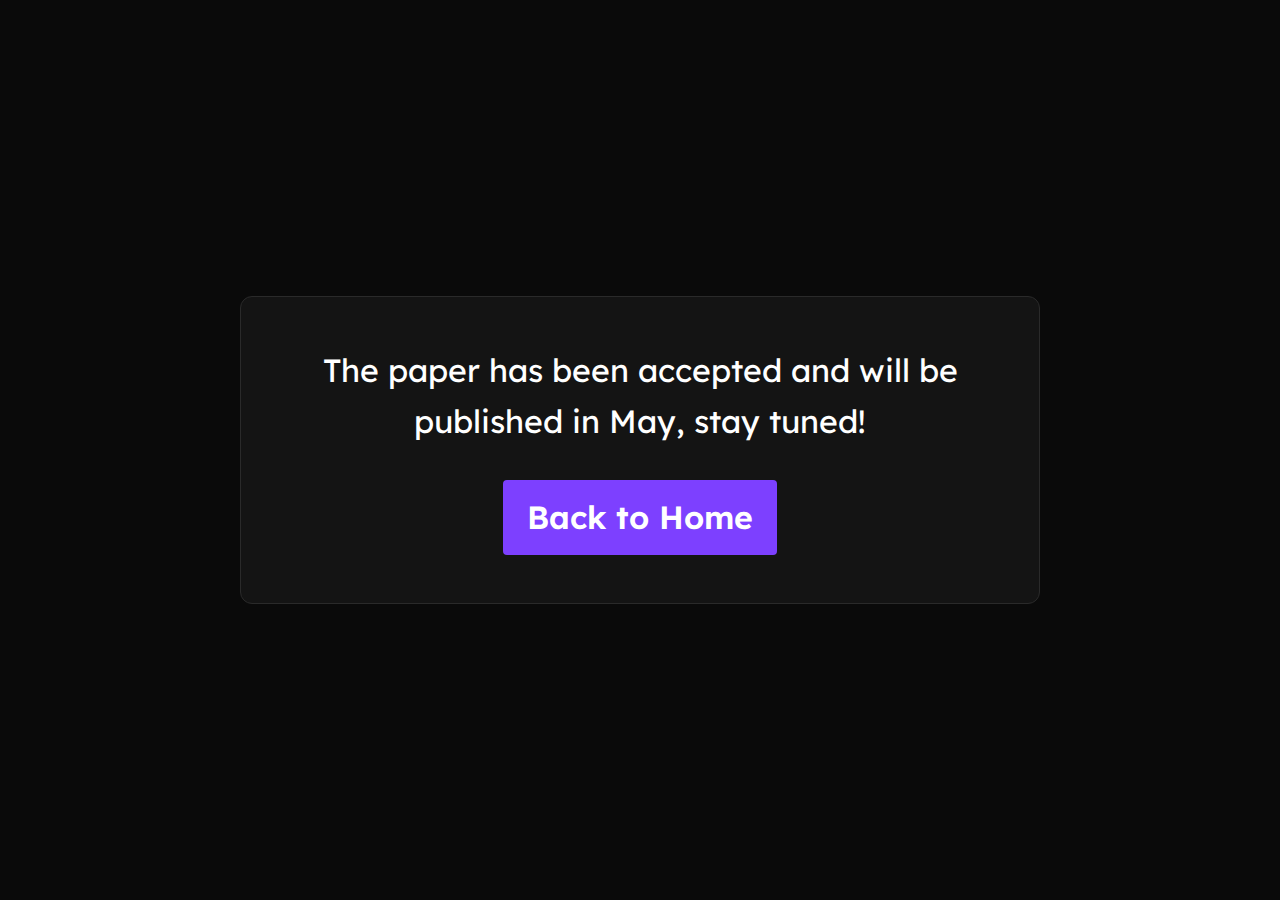
<file: paper.html>
<!DOCTYPE html>
<html lang="en">
<head>
    <meta charset="UTF-8">
    <meta name="viewport" content="width=device-width, initial-scale=1.0">
    <title>Archtalk Paper</title>
    <link rel="stylesheet" href="styles.css">
    <link rel="preconnect" href="https://fonts.googleapis.com">
    <link rel="preconnect" href="https://fonts.gstatic.com" crossorigin>
    <link href="https://fonts.googleapis.com/css2?family=Lexend:wght@300;400;500;600;700&display=swap" rel="stylesheet">
    <style>
        .paper-container {
            height: 100vh;
            display: flex;
            justify-content: center;
            align-items: center;
            text-align: center;
        }
        
        .paper-message {
            font-size: 2rem;
            color: var(--text-color);
            background: var(--card-bg);
            padding: 3rem;
            border-radius: 12px;
            border: 1px solid var(--border-color);
            max-width: 800px;
            line-height: 1.6;
        }
        
        .back-link {
            margin-top: 2rem;
            display: inline-block;
        }
    </style>
</head>
<body>
    <div class="paper-container">
        <div class="paper-message">
            <p>The paper has been accepted and will be published in May, stay tuned!</p>
            <a href="index.html" class="primary-btn back-link">Back to Home</a>
        </div>
    </div>
</body>
</html>
</file>
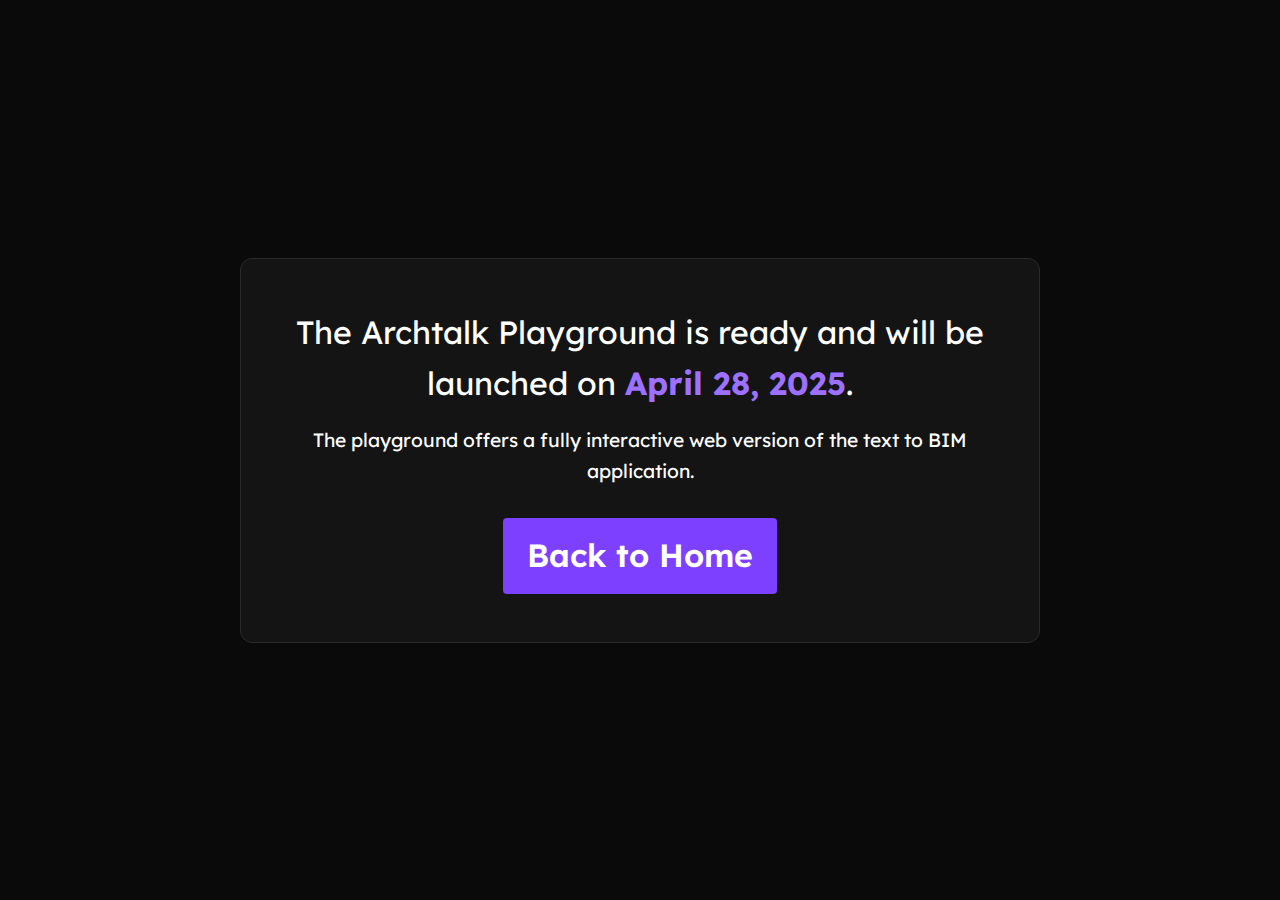
<file: playground.html>
<!DOCTYPE html>
<html lang="en">
<head>
    <meta charset="UTF-8">
    <meta name="viewport" content="width=device-width, initial-scale=1.0">
    <title>Archtalk Playground</title>
    <link rel="stylesheet" href="styles.css">
    <link rel="preconnect" href="https://fonts.googleapis.com">
    <link rel="preconnect" href="https://fonts.gstatic.com" crossorigin>
    <link href="https://fonts.googleapis.com/css2?family=Lexend:wght@300;400;500;600;700&display=swap" rel="stylesheet">
    <style>
        .playground-container {
            height: 100vh;
            display: flex;
            justify-content: center;
            align-items: center;
            text-align: center;
            background-color: var(--bg-color);
        }
        
        .playground-message {
            font-size: 2rem;
            color: var(--text-color);
            background: var(--card-bg);
            padding: 3rem;
            border-radius: 12px;
            border: 1px solid var(--border-color);
            max-width: 800px;
            line-height: 1.6;
        }
        
        .back-link {
            margin-top: 2rem;
            display: inline-block;
        }
        
        .launch-date {
            font-weight: 700;
            color: var(--primary-light);
        }
    </style>
</head>
<body>
    <div class="playground-container">
        <div class="playground-message">
            <p>The Archtalk Playground is ready and will be launched on <span class="launch-date">April 28, 2025</span>.</p>
            <p style="font-size: 1.2rem; margin-top: 1rem;">The playground offers a fully interactive web version of the text to BIM application.</p>
            <a href="index.html" class="primary-btn back-link">Back to Home</a>
        </div>
    </div>
</body>
</html>
</file>
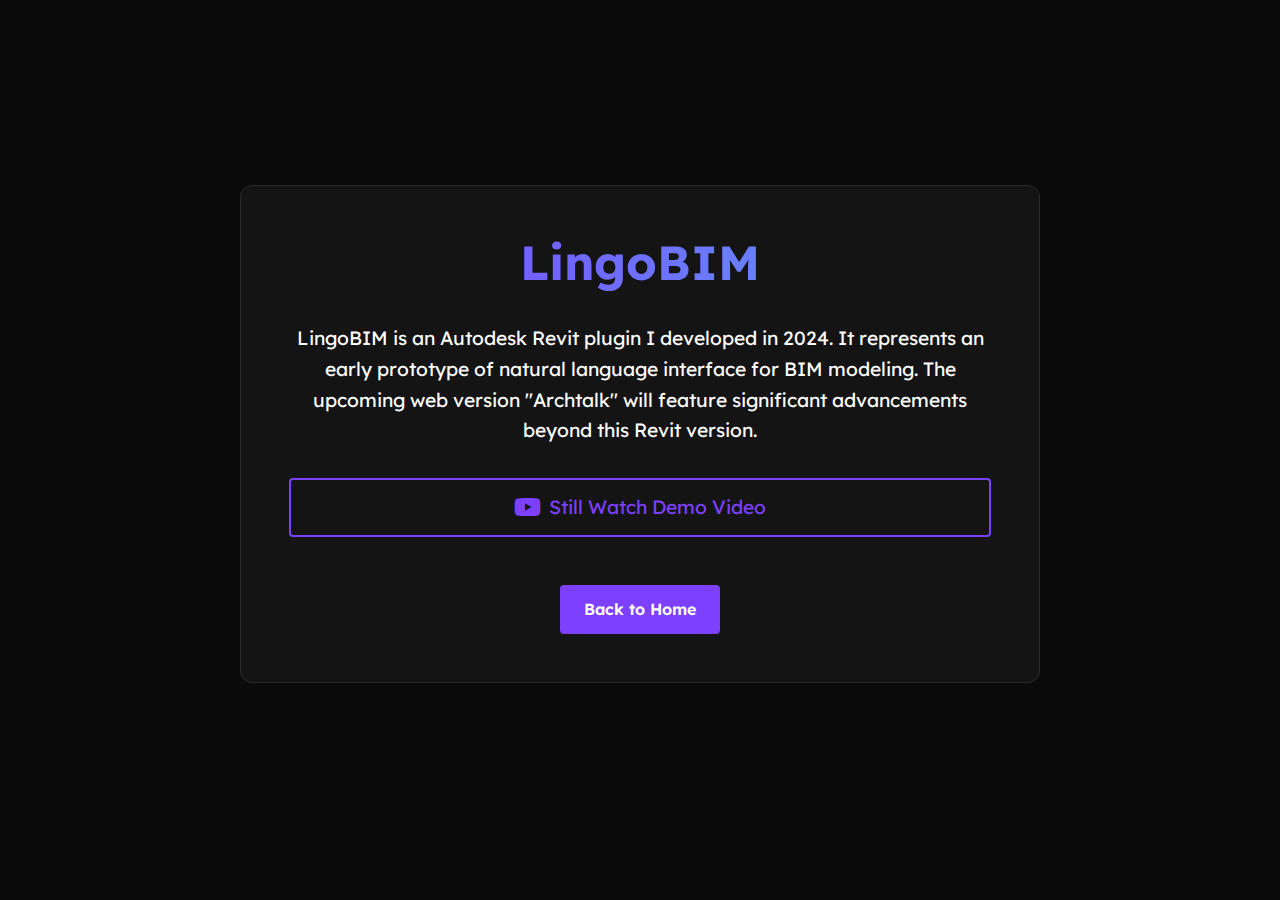
<file: revit.html>
<!DOCTYPE html>
<html lang="en">
<head>
    <meta charset="UTF-8">
    <meta name="viewport" content="width=device-width, initial-scale=1.0">
    <title>LingoBIM | Revit Version</title>
    <link rel="stylesheet" href="styles.css">
    <link rel="preconnect" href="https://fonts.googleapis.com">
    <link rel="preconnect" href="https://fonts.gstatic.com" crossorigin>
    <link href="https://fonts.googleapis.com/css2?family=Lexend:wght@300;400;500;600;700&display=swap" rel="stylesheet">
    <link rel="stylesheet" href="https://cdnjs.cloudflare.com/ajax/libs/font-awesome/6.4.0/css/all.min.css">
    <style>
        .revit-container {
            min-height: 100vh;
            display: flex;
            flex-direction: column;
            justify-content: center;
            align-items: center;
            text-align: center;
            background-color: var(--bg-color);
            padding: 2rem;
        }
        
        .revit-content {
            color: var(--text-color);
            background: var(--card-bg);
            padding: 3rem;
            border-radius: 12px;
            border: 1px solid var(--border-color);
            max-width: 800px;
            line-height: 1.6;
            margin-bottom: 2rem;
        }
        
        .revit-title {
            font-size: 3rem;
            margin-bottom: 2rem;
            background: linear-gradient(to right, #7d40ff, #5e9fff);
            -webkit-background-clip: text;
            -webkit-text-fill-color: transparent;
        }
        
        .revit-description {
            font-size: 1.2rem;
            margin-bottom: 2rem;
        }
        
        .video-link {
            display: flex;
            align-items: center;
            justify-content: center;
            gap: 0.5rem;
            font-size: 1.2rem;
            color: var(--primary-color);
            text-decoration: none;
            padding: 0.75rem 1.5rem;
            border: 2px solid var(--primary-color);
            border-radius: 4px;
            transition: all 0.3s ease;
            margin: 2rem 0;
        }
        
        .video-link:hover {
            background-color: var(--primary-color);
            color: white;
            transform: translateY(-2px);
        }
        
        .video-icon {
            font-size: 1.5rem;
        }
        
        .back-link {
            margin-top: 1rem;
            display: inline-block;
        }
    </style>
</head>
<body>
    <div class="revit-container">
        <div class="revit-content">
            <h1 class="revit-title">LingoBIM</h1>
            <p class="revit-description">
                LingoBIM is an Autodesk Revit plugin I developed in 2024. It represents an early prototype of natural language interface for BIM modeling. The upcoming web version "Archtalk" will feature significant advancements beyond this Revit version.
            </p>
            <a href="https://youtu.be/KHmqNCpCqMI" target="_blank" class="video-link">
                <i class="fab fa-youtube video-icon"></i>
                Still Watch Demo Video
            </a>
            <a href="index.html" class="primary-btn back-link">Back to Home</a>
        </div>
    </div>
</body>
</html>
</file>
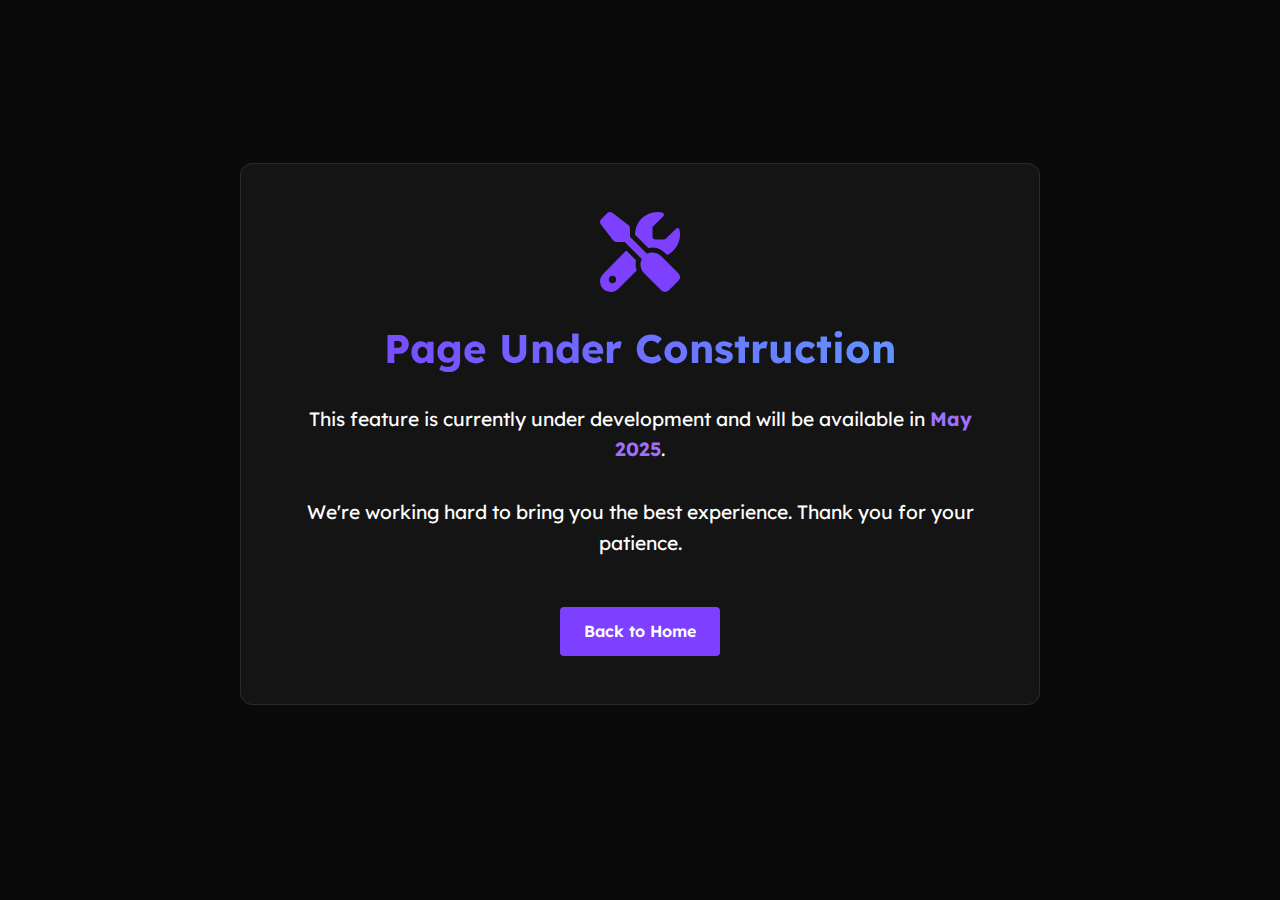
<file: under-construction.html>
<!DOCTYPE html>
<html lang="en">
<head>
    <meta charset="UTF-8">
    <meta name="viewport" content="width=device-width, initial-scale=1.0">
    <title>Under Construction | Archtalk</title>
    <link rel="stylesheet" href="styles.css">
    <link rel="preconnect" href="https://fonts.googleapis.com">
    <link rel="preconnect" href="https://fonts.gstatic.com" crossorigin>
    <link href="https://fonts.googleapis.com/css2?family=Lexend:wght@300;400;500;600;700&display=swap" rel="stylesheet">
    <link rel="stylesheet" href="https://cdnjs.cloudflare.com/ajax/libs/font-awesome/6.4.0/css/all.min.css">
    <style>
        .construction-container {
            min-height: 100vh;
            display: flex;
            flex-direction: column;
            justify-content: center;
            align-items: center;
            text-align: center;
            background-color: var(--bg-color);
            padding: 2rem;
        }
        
        .construction-content {
            color: var(--text-color);
            background: var(--card-bg);
            padding: 3rem;
            border-radius: 12px;
            border: 1px solid var(--border-color);
            max-width: 800px;
            line-height: 1.6;
            margin-bottom: 2rem;
        }
        
        .construction-title {
            font-size: 2.5rem;
            margin-bottom: 2rem;
            background: linear-gradient(to right, #7d40ff, #5e9fff);
            -webkit-background-clip: text;
            -webkit-text-fill-color: transparent;
        }
        
        .construction-description {
            font-size: 1.2rem;
            margin-bottom: 2rem;
        }
        
        .construction-icon {
            font-size: 5rem;
            margin-bottom: 2rem;
            color: var(--primary-color);
        }
        
        .release-date {
            font-weight: 700;
            color: var(--primary-light);
        }
        
        .back-link {
            margin-top: 1rem;
            display: inline-block;
        }
    </style>
</head>
<body>
    <div class="construction-container">
        <div class="construction-content">
            <i class="fas fa-tools construction-icon"></i>
            <h1 class="construction-title">Page Under Construction</h1>
            <p class="construction-description">
                This feature is currently under development and will be available in <span class="release-date">May 2025</span>.
            </p>
            <p class="construction-description">
                We're working hard to bring you the best experience. Thank you for your patience.
            </p>
            <a href="index.html" class="primary-btn back-link">Back to Home</a>
        </div>
    </div>
    
    <script>
        // Get the section from URL parameter
        const urlParams = new URLSearchParams(window.location.search);
        const section = urlParams.get('section');
        
        // Update title if section parameter exists
        if (section) {
            const titleElement = document.querySelector('.construction-title');
            titleElement.textContent = section.charAt(0).toUpperCase() + section.slice(1) + ' - Under Construction';
            
            // Update page title
            document.title = section.charAt(0).toUpperCase() + section.slice(1) + ' | Archtalk';
        }
    </script>
</body>
</html>
</file>
<file: styles.css>
/* Global Styles */
:root {
    --primary-color: #7d40ff;
    --primary-light: #9d70ff;
    --primary-dark: #5e2ccc;
    --secondary-color: #0f1624;
    --text-color: #ffffff;
    --bg-color: #0a0a0a;
    --card-bg: #141414;
    --border-color: #2a2a2a;
    --success-color: #4ade80;
    --warning-color: #facc15;
    --danger-color: #f43f5e;
}

* {
    margin: 0;
    padding: 0;
    box-sizing: border-box;
}

body {
    font-family: 'Lexend', sans-serif;
    background-color: var(--bg-color);
    color: var(--text-color);
    line-height: 1.6;
    margin: 0;
    padding: 0;
    overflow-x: hidden;
}

.container {
    max-width: 1280px;
    margin: 0 auto;
    padding: 0 1rem;
    position: relative;
}

a {
    text-decoration: none;
    color: inherit;
}

ul {
    list-style: none;
}

h1, h2, h3, h4, h5, h6 {
    font-weight: 700;
    line-height: 1.2;
}

section {
    padding: 5rem 0;
}

.primary-btn {
    background-color: var(--primary-color);
    color: white;
    padding: 0.75rem 1.5rem;
    border-radius: 4px;
    display: inline-block;
    font-weight: 600;
    transition: all 0.3s ease;
}

.primary-btn:hover {
    background-color: var(--primary-light);
    transform: translateY(-2px);
}

.secondary-btn {
    background-color: transparent;
    color: white;
    padding: 0.7rem 1.5rem;
    border-radius: 4px;
    display: inline-block;
    font-weight: 600;
    border: 2px solid var(--primary-color);
    transition: all 0.3s ease;
}

.secondary-btn:hover {
    background-color: var(--primary-color);
    transform: translateY(-2px);
}

/* Header Styles */
header {
    display: flex;
    justify-content: space-between;
    align-items: center;
    padding: 1.5rem 2rem;
    position: fixed;
    top: 0;
    left: 0;
    right: 0;
    z-index: 100;
    background-color: rgba(10, 10, 10, 0.7);
    backdrop-filter: blur(10px);
    transition: all 0.3s ease;
    width: 100%;
}

.logo h1 {
    font-weight: 900;
    font-size: 1.8rem;
    background: linear-gradient(to right, #7d40ff, #5e9fff);
    -webkit-background-clip: text;
    -webkit-text-fill-color: transparent;
}

nav ul {
    display: flex;
    gap: 2rem;
    align-items: center;
}

nav a {
    font-weight: 500;
    transition: color 0.3s ease;
}

nav a:hover, nav a.active {
    color: var(--primary-color);
}

.sign-in-btn {
    background-color: var(--primary-color);
    padding: 0.5rem 1.5rem;
    border-radius: 4px;
    color: white;
    font-weight: 600;
    transition: all 0.3s ease;
}

.sign-in-btn:hover {
    background-color: var(--primary-light);
}

/* Hero Section */
.hero {
    position: relative;
    height: 100vh;
    width: 100vw;
    margin-left: calc(-50vw + 50%);
    left: 0;
    right: 0;
    display: flex;
    justify-content: center;
    align-items: center;
    padding: 0;
    overflow: hidden;
}

.hero-content {
    position: relative;
    z-index: 2;
    text-align: center;
    max-width: 800px;
    padding: 2rem;
}

.hero-content h2 {
    font-size: 4rem;
    margin-bottom: 1rem;
    background: linear-gradient(to right, #7d40ff, #5e9fff);
    -webkit-background-clip: text;
    -webkit-text-fill-color: transparent;
}

.hero-content p {
    font-size: 1.5rem;
    margin-bottom: 2rem;
    color: rgba(255, 255, 255, 0.9);
}

.hero-buttons {
    display: flex;
    gap: 1.5rem;
    justify-content: center;
}

.hero-image {
    position: absolute;
    top: 0;
    left: 0;
    width: 100%;
    height: 100%;
    z-index: 1;
    overflow: hidden;
}

.image-placeholder {
    width: 100vw;
    height: 100vh;
    background-size: cover;
    background-position: center;
    display: flex;
    justify-content: center;
    align-items: center;
    overflow: hidden;
    position: relative;
}

.image-placeholder::before {
    content: '';
    position: absolute;
    top: 0;
    left: 0;
    width: 100%;
    height: 100%;
    background: rgba(0, 0, 0, 0.5);
    z-index: 1;
}

.placeholder-text {
    display: none;
}

/* Feature Section */
.features {
    text-align: center;
    background-color: rgba(20, 20, 20, 0.9);
    padding: 8rem 0 5rem;
    border-top: 1px solid var(--border-color);
    border-bottom: 1px solid var(--border-color);
    margin-top: 0;
    position: relative;
    z-index: 5;
    padding-top: 8rem;
}

.features h2 {
    font-size: 2.5rem;
    margin-bottom: 3rem;
    background: linear-gradient(to right, #7d40ff, #5e9fff);
    -webkit-background-clip: text;
    -webkit-text-fill-color: transparent;
    display: inline-block;
}

.feature-grid {
    display: grid;
    grid-template-columns: repeat(auto-fit, minmax(250px, 1fr));
    gap: 2rem;
    margin-top: 2rem;
}

.feature-card {
    background-color: var(--card-bg);
    padding: 2rem;
    border-radius: 12px;
    transition: transform 0.3s ease, box-shadow 0.3s ease;
    border: 1px solid var(--border-color);
}

.feature-card:hover {
    transform: translateY(-10px);
    box-shadow: 0 10px 20px rgba(0, 0, 0, 0.2);
}

.feature-icon {
    background-color: var(--primary-color);
    width: 60px;
    height: 60px;
    border-radius: 50%;
    display: flex;
    justify-content: center;
    align-items: center;
    margin: 0 auto 1.5rem;
}

.feature-icon i {
    font-size: 1.5rem;
    color: white;
}

.feature-card h3 {
    margin-bottom: 1rem;
    font-size: 1.2rem;
}

.feature-card p {
    color: rgba(255, 255, 255, 0.7);
    font-size: 0.95rem;
}

/* Showcase Section */
.showcase {
    text-align: center;
    padding: 5rem 0;
}

.showcase h2 {
    font-size: 2.5rem;
    margin-bottom: 3rem;
    background: linear-gradient(to right, #7d40ff, #5e9fff);
    -webkit-background-clip: text;
    -webkit-text-fill-color: transparent;
    display: inline-block;
}

.gallery-grid {
    display: grid;
    grid-template-columns: repeat(auto-fill, minmax(300px, 1fr));
    gap: 1.5rem;
    margin-bottom: 3rem;
}

.gallery-item {
    overflow: hidden;
    border-radius: 12px;
    position: relative;
}

.placeholder-image {
    width: 100%;
    height: 250px;
    background: linear-gradient(135deg, #1f1f1f, #2a2a2a);
    border-radius: 12px;
    transition: transform 0.3s ease;
}

.gallery-item:hover .placeholder-image {
    transform: scale(1.05);
}

.showcase-cta {
    margin-top: 2rem;
}

/* Pricing Section */
.pricing {
    text-align: center;
    background-color: rgba(20, 20, 20, 0.3);
    padding: 5rem 0;
    border-top: 1px solid var(--border-color);
    border-bottom: 1px solid var(--border-color);
}

.pricing h2 {
    font-size: 2.5rem;
    margin-bottom: 3rem;
    background: linear-gradient(to right, #7d40ff, #5e9fff);
    -webkit-background-clip: text;
    -webkit-text-fill-color: transparent;
    display: inline-block;
}

.pricing-grid {
    display: grid;
    grid-template-columns: repeat(auto-fit, minmax(280px, 1fr));
    gap: 2rem;
    margin: 0 auto;
    max-width: 1000px;
}

.pricing-card {
    background-color: var(--card-bg);
    padding: 2.5rem 2rem;
    border-radius: 12px;
    border: 1px solid var(--border-color);
    transition: transform 0.3s ease, box-shadow 0.3s ease;
    position: relative;
}

.pricing-card.featured {
    border-color: var(--primary-color);
    transform: scale(1.05);
    z-index: 1;
}

.pricing-card:hover {
    transform: translateY(-10px);
    box-shadow: 0 10px 20px rgba(0, 0, 0, 0.2);
}

.featured-tag {
    position: absolute;
    background-color: var(--primary-color);
    color: white;
    font-size: 0.8rem;
    padding: 0.3rem 1rem;
    border-radius: 20px;
    top: -12px;
    left: 50%;
    transform: translateX(-50%);
    font-weight: 600;
}

.pricing-card h3 {
    font-size: 1.5rem;
    margin-bottom: 1rem;
}

.price {
    font-size: 2.5rem;
    font-weight: 700;
    margin-bottom: 2rem;
}

.price span {
    font-size: 1rem;
    font-weight: 400;
    color: rgba(255, 255, 255, 0.6);
}

.pricing-features {
    margin-bottom: 2rem;
    text-align: left;
}

.pricing-features li {
    margin-bottom: 0.8rem;
    position: relative;
    padding-left: 1.5rem;
}

.pricing-features li::before {
    content: "✓";
    color: var(--success-color);
    position: absolute;
    left: 0;
}

.pricing-btn {
    display: inline-block;
    background-color: transparent;
    border: 2px solid var(--primary-color);
    color: white;
    padding: 0.75rem 2rem;
    border-radius: 4px;
    font-weight: 600;
    transition: all 0.3s ease;
}

.pricing-btn:hover {
    background-color: var(--primary-color);
}

/* CTA Section */
.cta {
    text-align: center;
    padding: 7rem 0;
    background: linear-gradient(135deg, rgba(125, 64, 255, 0.1), rgba(94, 159, 255, 0.1));
    border-radius: 16px;
    margin: 5rem 0;
}

.cta-content {
    max-width: 700px;
    margin: 0 auto;
}

.cta h2 {
    font-size: 2.5rem;
    margin-bottom: 1.5rem;
}

.cta p {
    font-size: 1.2rem;
    margin-bottom: 2rem;
    color: rgba(255, 255, 255, 0.8);
}

/* Footer */
footer {
    border-top: 1px solid var(--border-color);
    padding-top: 4rem;
}

.footer-content {
    display: grid;
    grid-template-columns: 1fr 3fr;
    gap: 4rem;
    margin-bottom: 3rem;
}

.footer-logo h2 {
    font-weight: 900;
    font-size: 1.8rem;
    background: linear-gradient(to right, #7d40ff, #5e9fff);
    -webkit-background-clip: text;
    -webkit-text-fill-color: transparent;
}

.footer-links {
    display: grid;
    grid-template-columns: repeat(4, 1fr);
    gap: 2rem;
}

.footer-column h3 {
    font-size: 1.2rem;
    margin-bottom: 1.5rem;
    color: rgba(255, 255, 255, 0.9);
}

.footer-column ul li {
    margin-bottom: 0.8rem;
}

.footer-column ul li a {
    color: rgba(255, 255, 255, 0.6);
    transition: color 0.3s ease;
}

.footer-column ul li a:hover {
    color: var(--primary-color);
}

.footer-bottom {
    text-align: center;
    padding: 2rem 0;
    border-top: 1px solid var(--border-color);
    color: rgba(255, 255, 255, 0.5);
    font-size: 0.9rem;
}

/* Media Queries */
@media (max-width: 992px) {
    .hero {
        grid-template-columns: 1fr;
        text-align: center;
    }
    
    .hero-content h2 {
        font-size: 3rem;
    }
    
    .hero-buttons {
        justify-content: center;
    }
    
    .footer-content {
        grid-template-columns: 1fr;
        gap: 2rem;
    }
    
    .footer-logo {
        text-align: center;
    }
    
    .about h2 {
        font-size: 2.2rem;
    }
    
    .about-content p {
        font-size: 1.1rem;
    }
    
    .team h3, .contact h3 {
        font-size: 1.6rem;
    }
    
    .advisors-grid {
        grid-template-columns: repeat(2, 1fr);
    }
}

@media (max-width: 768px) {
    header {
        flex-direction: column;
        padding: 1rem 0;
    }
    
    .logo {
        margin-bottom: 1rem;
    }
    
    nav ul {
        flex-wrap: wrap;
        justify-content: center;
        gap: 1rem;
    }
    
    .features h2, .showcase h2, .pricing h2, .cta h2, .about h2 {
        font-size: 2rem;
    }
    
    .footer-links {
        grid-template-columns: repeat(2, 1fr);
    }
}

@media (max-width: 576px) {
    .pricing-grid {
        grid-template-columns: 1fr;
    }
    
    .pricing-card.featured {
        transform: scale(1);
    }
    
    .footer-links {
        grid-template-columns: 1fr;
    }
    
    .advisors-grid {
        grid-template-columns: 1fr;
    }
    
    .about-content p {
        font-size: 1rem;
        text-align: left;
    }
    
    .team-member h4 {
        font-size: 1.3rem;
    }
}

/* Scroll Down Button */
.scroll-down-btn {
    position: absolute;
    bottom: 2rem;
    left: 50%;
    transform: translateX(-50%);
    width: 50px;
    height: 50px;
    background-color: var(--primary-color);
    border-radius: 50%;
    display: flex;
    justify-content: center;
    align-items: center;
    cursor: pointer;
    z-index: 5;
    box-shadow: 0 4px 10px rgba(0, 0, 0, 0.3);
    animation: bounce 2s infinite;
    transition: all 0.3s ease;
}

.scroll-down-btn i {
    color: white;
    font-size: 1.2rem;
}

.scroll-down-btn:hover {
    background-color: var(--primary-light);
    transform: translateX(-50%) scale(1.1);
}

@keyframes bounce {
    0%, 20%, 50%, 80%, 100% {
        transform: translateX(-50%) translateY(0);
    }
    40% {
        transform: translateX(-50%) translateY(-10px);
    }
    60% {
        transform: translateX(-50%) translateY(-5px);
    }
}

/* About Section */
.about {
    text-align: center;
    padding: 8rem 0 5rem;
    background-color: var(--bg-color);
    position: relative;
    z-index: 5;
}

.about h2 {
    font-size: 2.5rem;
    margin-bottom: 3rem;
    background: linear-gradient(to right, #7d40ff, #5e9fff);
    -webkit-background-clip: text;
    -webkit-text-fill-color: transparent;
    display: inline-block;
}

.about-content {
    max-width: 100%;
    margin: 0 0 4rem 0;
    text-align: left;
    padding: 0;
}

.about-content p {
    font-size: 1.2rem;
    line-height: 1.8;
    color: rgba(255, 255, 255, 0.9);
}

.team {
    margin-bottom: 4rem;
}

.team h3 {
    font-size: 1.8rem;
    margin-bottom: 2rem;
    color: rgba(255, 255, 255, 0.95);
}

.team-member {
    max-width: 700px;
    margin: 0 auto 3rem;
    background-color: var(--card-bg);
    padding: 2rem;
    border-radius: 12px;
    border: 1px solid var(--border-color);
    transition: transform 0.3s ease, box-shadow 0.3s ease;
}

.team-member:hover {
    transform: translateY(-5px);
    box-shadow: 0 10px 20px rgba(0, 0, 0, 0.2);
}

.team-member h4 {
    font-size: 1.5rem;
    margin-bottom: 0.5rem;
    color: var(--primary-light);
}

.affiliation {
    color: rgba(255, 255, 255, 0.7);
    font-size: 1rem;
    margin-bottom: 1rem;
    font-style: italic;
}

.bio {
    color: rgba(255, 255, 255, 0.8);
    line-height: 1.6; 
    text-align: left;
}

.advisors-grid {
    display: grid;
    grid-template-columns: repeat(4, 1fr);
    gap: 1.5rem;
    max-width: 1200px;
    margin: 0 auto;
}

.advisor {
    background-color: var(--card-bg);
    padding: 1.5rem 1rem;
    border-radius: 12px;
    border: 1px solid var(--border-color);
    transition: transform 0.3s ease, box-shadow 0.3s ease;
}

.advisor a {
    display: block;
    text-decoration: none;
    color: inherit;
}

.advisor:hover, .team-member:hover {
    transform: translateY(-5px);
    box-shadow: 0 10px 20px rgba(0, 0, 0, 0.2);
    border-color: var(--primary-light);
}

.team-member a {
    display: block;
    text-decoration: none;
    color: inherit;
}

.advisor h4 {
    font-size: 1.2rem;
    margin-bottom: 0.5rem;
    color: var(--primary-light);
}

.contact {
    max-width: 700px;
    margin: 0 auto;
    background-color: var(--card-bg);
    padding: 2rem;
    border-radius: 12px;
    border: 1px solid var(--border-color);
}

.contact h3 {
    font-size: 1.8rem;
    margin-bottom: 1.5rem;
    color: rgba(255, 255, 255, 0.95);
}

.contact p {
    font-size: 1.1rem;
    color: rgba(255, 255, 255, 0.8);
}

.contact a {
    color: var(--primary-color);
    transition: color 0.3s ease;
}

.contact a:hover {
    color: var(--primary-light);
    text-decoration: underline;
}
</file>
